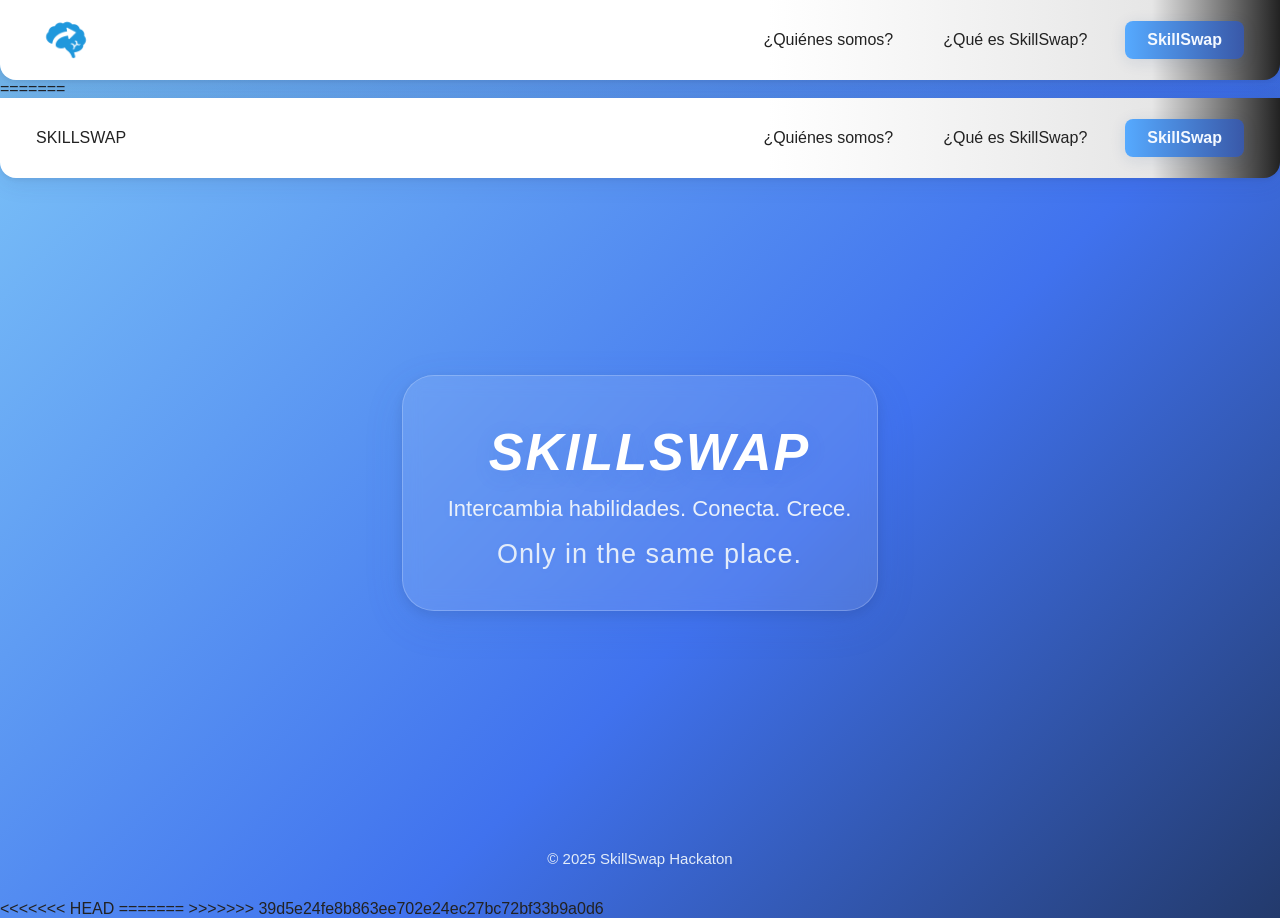
<file: index.html>
<!DOCTYPE html>
<html lang="es">
<head>
  <meta charset="UTF-8">
  <meta name="viewport" content="width=device-width, initial-scale=1.0">
  <title>SkillSwap - Home</title>
  <link rel="stylesheet" href="home.css">
</head>
<body>
  <div class="page-wrapper">

<nav class="main-nav">
  <div class="nav-left">
    <img src="imagenes/logo.png" alt="SkillSwap Logo" class="nav-logo-img">
  </div>
  <ul class="nav-links">
    <li><a href="quienes-somos.html" class="nav-link">¿Quiénes somos?</a></li>
    <li><a href="que-es-skillswap.html" class="nav-link">¿Qué es SkillSwap?</a></li>
    <li>
      <a href="login.html">
        <button class="nav-login-btn">SkillSwap</button>
      </a>
    </li>
  </ul>
</nav>
=======
    <nav class="main-nav">
      <div class="nav-left">
        <span class="nav-logo">SKILLSWAP</span>
      </div>
      <ul class="nav-links">
        <li><a href="quienes-somos.html" class="nav-link">¿Quiénes somos?</a></li>
        <li><a href="que-es-skillswap.html" class="nav-link">¿Qué es SkillSwap?</a></li>
        <li>
          <a href="login.html">
            <button class="nav-login-btn">SkillSwap</button>
          </a>
        </li>
      </ul>
    </nav>
    <main>

      <section class="hero-section">
        <h1 class="home-logo">SKILLSWAP</h1>
        <p class="home-tagline">Intercambia habilidades. Conecta. Crece.</p>
        <h2 class="home-subtitle">Only in the same place.</h2>
      </section>
    </main>
    <footer>
      <p class="home-footer">© 2025 SkillSwap Hackaton</p>
    </footer>
  </div>
</body>
<<<<<<< HEAD
</html>
=======
</html>
>>>>>>> 39d5e24fe8b863ee702e24ec27bc72bf33b9a0d6
</file>
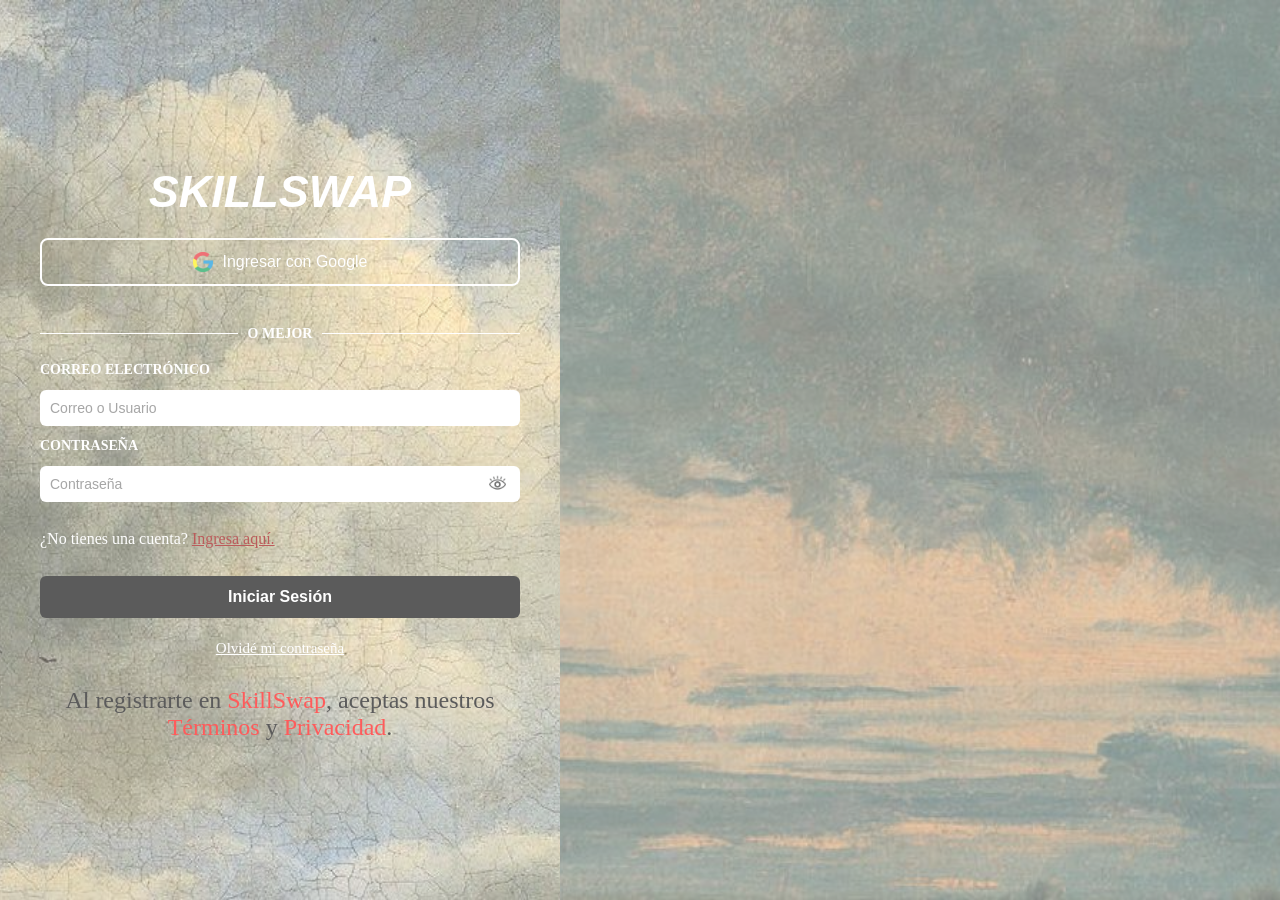
<file: login.html>
<!DOCTYPE html>
<html lang="es">
<head>
  <meta charset="UTF-8">
  <meta name="viewport" content="width=device-width, initial-scale=1.0">
  <title>SkillSwap - Login</title>
  <link rel="stylesheet" href="styles.css">
</head>
<body>
  <div class="container">
    <!-- Lado izquierdo -->
    <div class="left-side">
      <h1 class="logo">SKILLSWAP</h1>

      <!-- Botón Google -->
      <button class="google-btn">
        <img src="imagenes/googleicon.png" alt="Google">
        Ingresar con Google
      </button>

      <!-- Separador -->
      <div class="separator">
        <span></span>
        <p>O MEJOR</p>
        <span></span>
      </div>

      <!-- Formulario -->
      <form id="loginForm" class="form">
        <label for="email">CORREO ELECTRÓNICO</label>
        <input type="text" id="email" placeholder="Correo o Usuario">

        <label for="password">CONTRASEÑA</label>
        <div class="password-wrapper">
          <input type="password" id="password" placeholder="Contraseña">
          <img src="imagenes/ojoopen.png" id="togglePassword" alt="Toggle Password">
        </div>
       

    

    <p class="register-text">
        ¿No tienes una cuenta?
    <a href="registro.html" class="register-link"> Ingresa aquí.</a>
    </p>

        <button type="submit" class="login-btn">Iniciar Sesión</button>
        <a href="#" class="forgot">Olvidé mi contraseña</a>
      </form>

      <!-- Legal -->
      <p class="legal">
        Al registrarte en <span class="highlight">SkillSwap</span>, aceptas nuestros
        <span class="highlight">Términos</span> y <span class="highlight">Privacidad</span>.
      </p>
    </div>

    <!-- Lado derecho -->
    <div class="right-side"></div>
  </div>

  <script src="app.js"></script>
</body>
</html>
</file>
<file: home.css>
body {
  margin: 0;
  font-family: 'Poppins', 'Arial Rounded MT Bold', Arial, sans-serif;
  /* Fondo gradiente profesional y suave */
  background: linear-gradient(135deg, #7ec6f8 0%, #4072ee 60%, #233a6c 100%);
  min-height: 100vh;
  color: #222;
  position: relative;
}
body::before {
  content: "";
  position: fixed;
  left: 0; top: 0; right: 0; height: 150px;
  background: linear-gradient(180deg,rgba(23,47,86,0.18) 0%,rgba(255,255,255,0.00) 100%);
  z-index: 0;
  pointer-events: none;
}

/* Wrapper para sticky footer */
.page-wrapper {
  min-height: 100vh;
  display: flex;
  flex-direction: column;
}


main {
  flex: 1;
  display: flex;
  align-items: center;
  justify-content: center;
}

/* NAVIGATION BAR - gradiente blanco con sombreado negro */
.main-nav {
  display: flex;
  justify-content: space-between;
  align-items: center;
  padding: 0 36px;
  height: 80px;
  background: linear-gradient(90deg, #ffffff 60%, #e6e6e6 90%, #222 100%);
  box-shadow: 0 6px 22px 0 rgba(36, 61, 119, 0.10), 0 1.5px 6px 0 rgba(0,0,0,0.08);
  border-bottom-left-radius: 16px;
  border-bottom-right-radius: 16px;
  position: relative;
  z-index: 2;
}

/* LOGO imagen más grande */
.nav-left .nav-logo-img {
  height: 60px;
  width: auto;
  display: block;
}

/* Si tienes el texto .nav-logo, ocultalo y usa solo la imagen */
/*
.nav-left .nav-logo {
  display: none;
}
*/

.nav-links {
  display: flex;
  list-style: none;
  gap: 26px;
  align-items: center;
  margin: 0;
  padding: 0;
}

.nav-link {
  color: #222;
  text-decoration: none;
  font-size: 16px;
  font-weight: 500;
  padding: 7px 12px;
  border-radius: 5px;
  transition: background 0.15s, color 0.15s, box-shadow 0.2s;
  box-shadow: 0 0px 0px rgba(70,120,255,0.00);
}
.nav-link:hover {
  color: #fff;
  background: linear-gradient(90deg, #3b75d9 0%, #234587 100%);
  box-shadow: 0 2px 8px rgba(70,120,255,0.10);
}

.nav-login-btn {
  background: linear-gradient(90deg, #56aaff 0%, #3958a8 100%);
  color: #f4f9ff;
  border: none;
  border-radius: 8px;
  font-size: 16px;
  font-family: inherit;
  font-weight: bold;
  padding: 10px 22px;
  cursor: pointer;
  box-shadow: 0 3px 16px 0 rgba(30,60,130,0.11);
  transition: background 0.2s, color 0.2s, box-shadow 0.2s;
}
.nav-login-btn:hover {
  background: linear-gradient(90deg, #4da6ff 0%, #234587 100%);
  color: #fff;
  box-shadow: 0 6px 22px 0 rgba(36, 61, 119, 0.21);
}

/* Hero Section con glassmorphism y sombra */
.hero-section {
  display: flex;
  flex-direction: column;
  align-items: center;
  margin: px 0 48px 0;
  background: rgba(255,255,255,0.10);
  border-radius: 32px;
  box-shadow: 0 12px 40px 0 rgba(54, 101, 197, 0.12), 0 4px 14px 0 rgba(0,0,0,0.10);
  padding: 46px 26px 32px 45px;
  backdrop-filter: blur(9px);
  border: 1.5px solid rgba(255,255,255,0.21);
}

.home-logo {
  font-size: 52px;
  font-family: 'Arial Rounded MT Bold', Arial, sans-serif;
  text-transform: uppercase;
  font-style: italic;
  font-weight: bold;
  margin: 0 0 14px 0;
  letter-spacing: 2px;
  color: #fff;
  text-shadow: 0 4px 20px rgba(30,90,200,0.16);
}

.home-tagline {
  font-size: 22px;
  margin: 0 0 17px 0;
  color: #eaf1fa;
  text-align: center;
  text-shadow: 0 1px 6px rgba(70,120,255,0.11);
}

.home-subtitle {
  font-size: 27px;
  color: #e3ecf9;
  margin: 0 0 8px 0;
  font-weight: 500;
  letter-spacing: 1px;
  font-family: 'Arial Rounded MT Bold', Arial, sans-serif;
  text-align: center;
  text-shadow: 0 1px 4px rgba(70,120,255,0.12);
}

footer {
  text-align: center;
  padding: 28px 0 18px 0;
  color: #e3ecf9;
  font-size: 15px;
  text-shadow: 0 1px 5px rgba(54, 101, 197, 0.13);
  /* Para que quede abajo si hay poco contenido */
  margin-top: auto;
}

/* Responsive */
@media (max-width: 750px) {
  .main-nav {
    flex-direction: column;
    height: auto;
    padding: 16px;
    gap: 12px;
    border-radius: 0 0 16px 16px;
  }
  .hero-section {
    margin: 36px 0 24px 0;
    padding: 20px 10px 18px 10px;
  }
  .nav-links {
    gap: 13px;
  }
  .home-logo {
    font-size: 34px;
  }
  .home-tagline, .home-subtitle {
    font-size: 16px;
  }
  .nav-left .nav-logo-img {
    height: 42px;
  }
}
</file>
<file: styles.css>
/* Fuente base */
body {
  margin: 0;
  font-family: 'Copperplate Gothic Bold', 'Copperplate', serif;
  height: 100vh;
  display: flex;
}

/* Contenedor principal */
.container {
  display: flex;
  width: 100%;
  height: 100vh;
}

/* Lado izquierdo */
.left-side {
  width: 40%;
  background: url("imagenes/nubesrenac.jpg") no-repeat center center/cover;
  padding: 40px;
  display: flex;
  flex-direction: column;
  justify-content: center;
  color: #fff;
  opacity: 64%;
}

.logo {
  text-align: center;
  margin-bottom: 20px;
  font-size: 45px; /* Large */
  font-weight: bold;
  font-family: 'Arial Rounded MT Bold', Arial, sans-serif; /* Change font */
  text-transform: uppercase; /* Capital letters */
  font-style: italic; /* Italic */
}

/* Botón Google */
.google-btn {
  display: flex;
  align-items: center;
  justify-content: center;
  gap: 10px;
  background: transparent;
  border: 2px solid #fff;
  border-radius: 8px;
  padding: 12px;
  color: #fff;
  font-size: 16px;
  cursor: pointer;
  margin-bottom: 20px;
}
.google-btn img {
  width: 20px;
}

/* Separador */
.separator {
  display: flex;
  align-items: center;
  text-align: center;
  margin: 20px 0;
  color: #fff;
}
.separator span {
  flex: 1;
  height: 1px;
  background: #fff;
}
.separator p {
  margin: 0 10px;
  font-size: 14px;
  font-weight: bold;
}

/* Formulario */
.form {
  display: flex;
  flex-direction: column;
  gap: 12px;
}
.form label {
  font-size: 14px;
  font-weight: bold;
}
.form input {
  padding: 10px;
  border-radius: 6px;
  border: none;
  font-size: 14px;
  outline: none;
}


/* Password con ojo */
.password-wrapper {
  display: flex;
  align-items: center;
  position: relative;
}
.password-wrapper input {
  flex: 1;
}
.password-wrapper img {
  position: absolute;
  right: 10px;
  width: 25px;
  cursor: pointer;
}

/* Texto de registro */
.register-text {
  font-size: 16px;
}
.register-text a {
  color: #960000;
  text-decoration: underline;
}





/* Botón login */
.login-btn {
  background: #000;
  color: #fff;
  border: none;
  padding: 12px;
  border-radius: 6px;
  cursor: pointer;
  font-size: 16px;
  font-weight: bold;
  transition: box-shadow 0.2s ease;
  position: relative;  /* Needed for pseudo-element positioning */
  overflow: hidden;    /* Ensures shader stays within button bounds */
}
.login-btn::after {
  content: "";
  position: absolute;
  top: 0; left: 0; right: 0; bottom: 0;
  background: rgba(128,128,128,0.3); /* semi-transparent gray */
  pointer-events: none; /* Allows click to pass through */
  opacity: 0;
  transition: opacity 0.2s;
  border-radius: 6px;
}

.login-btn:hover::after {
  opacity: 1;
}

/* Olvidé contraseña */
.forgot {
  font-size: 15px;
  margin-top: 10px;
  text-align: center;
  color: #ffffff;
  text-decoration: underline;
}


/* Legal */
.legal {
  margin-top: 30px;
  font-size: 24px;
  color: #000000;
  text-align: center;
}
.legal .highlight {
  color: #ff0000;
}

/* Lado derecho */
.right-side {
  width: 60%;
  background: url("imagenes/nubesnegrarenac.jpg") no-repeat center center/cover;
  opacity: 54%;
}

/* Responsive */
@media (max-width: 900px) {
  .container {
    flex-direction: column;
  }
  .left-side, .right-side {
    width: 100%;
    height: 50%;
  }
}
</file>
